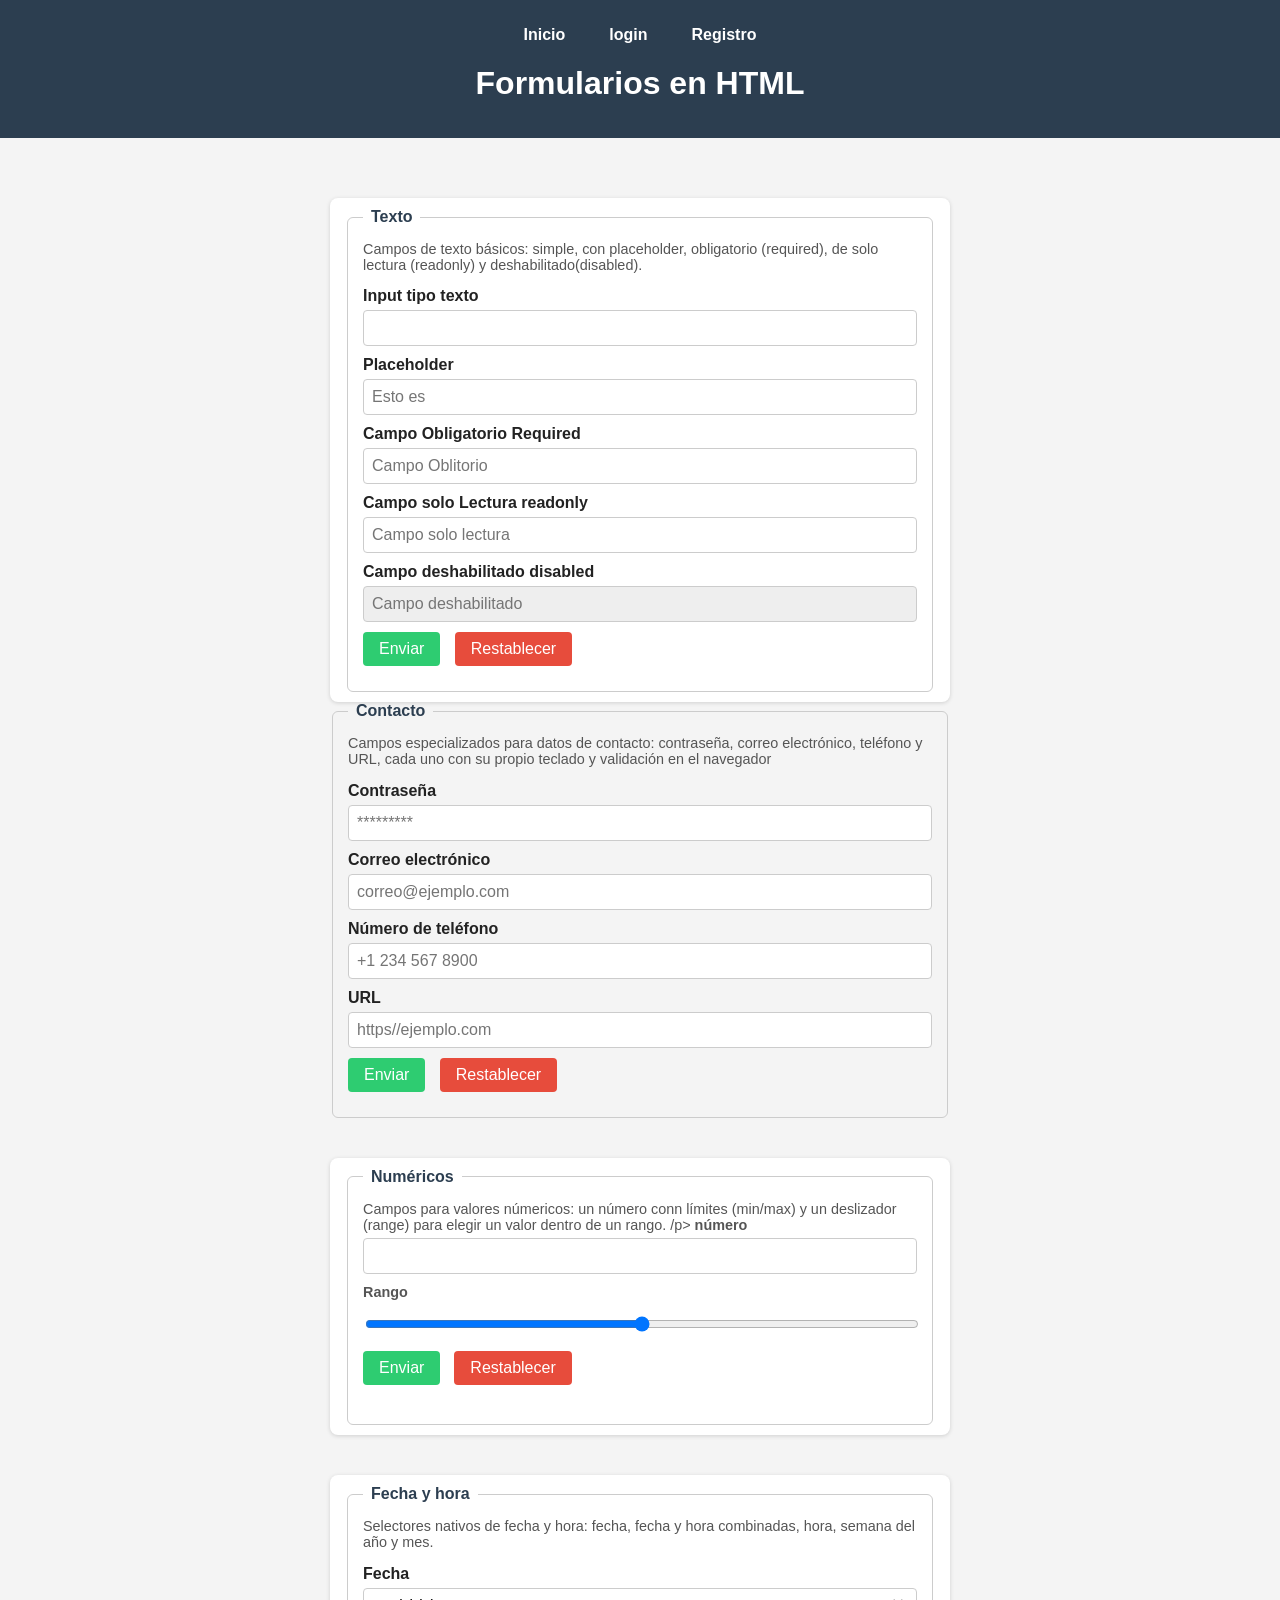
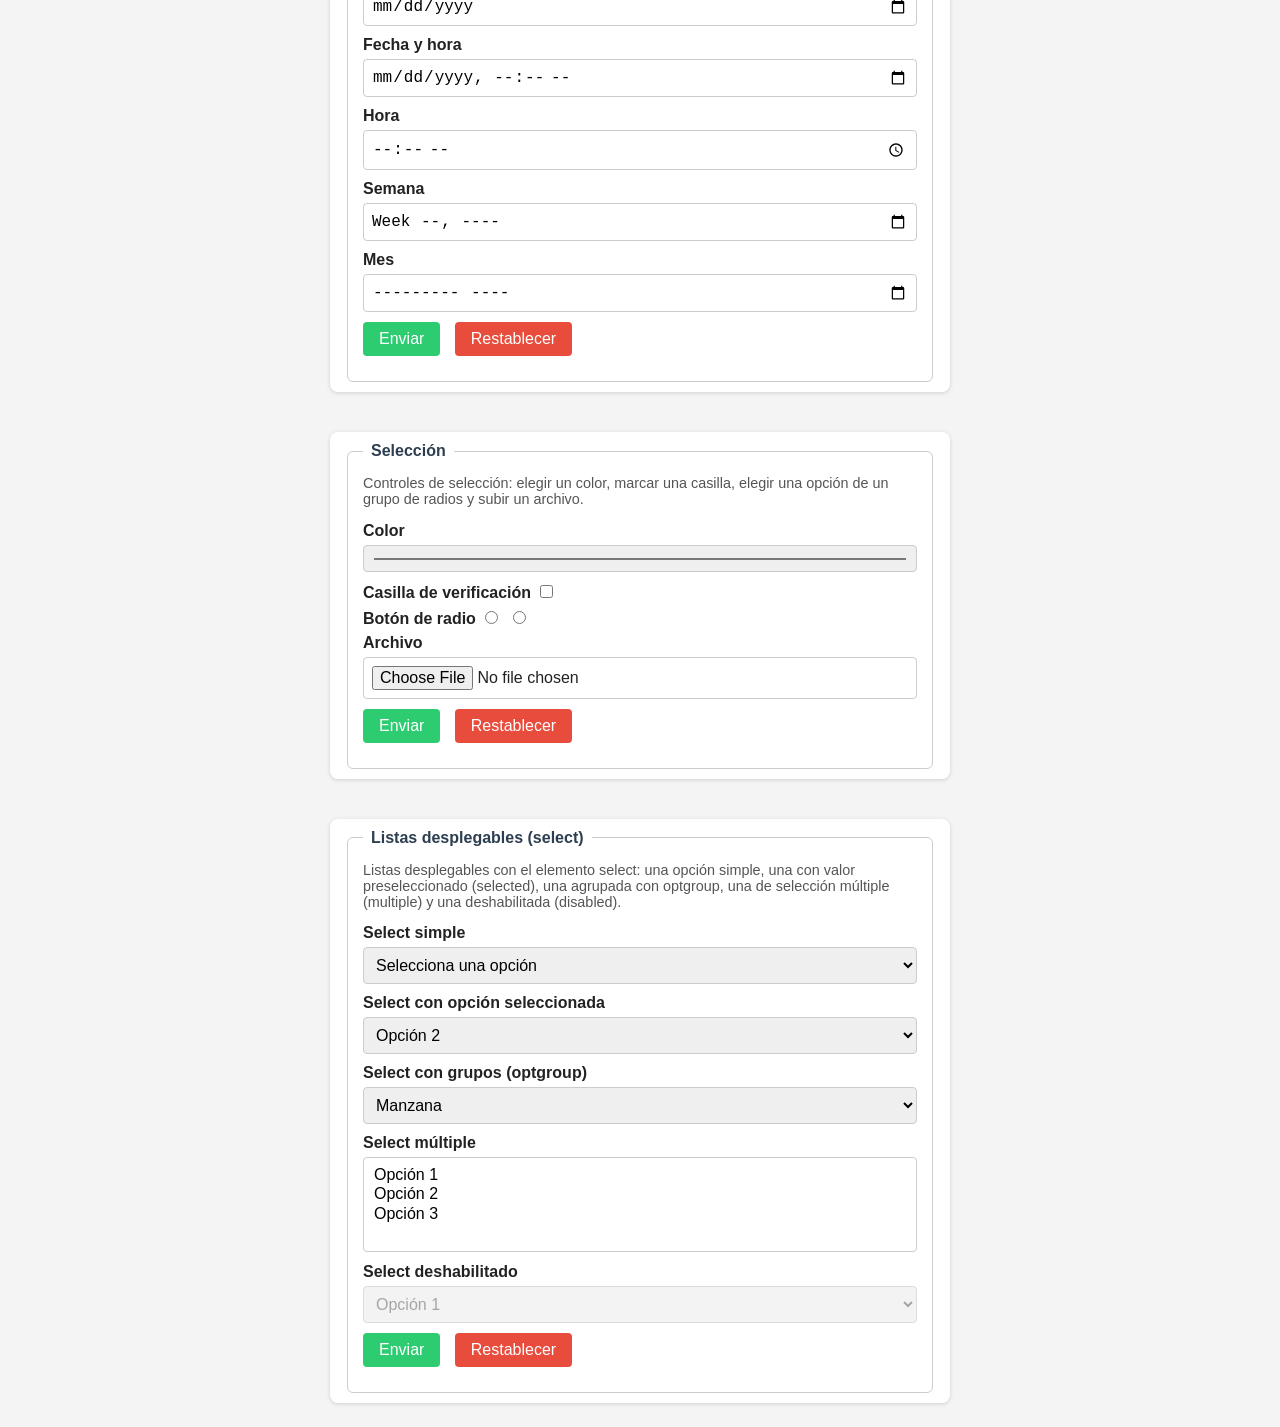
<file: index.html>
<!doctype html>
<html lang="en">

<head>
  <meta charset="UTF-8" />
  <meta name="viewport" content="width=device-width, initial-scale=1.0" />
  <title>Formularios</title>
  <!--conectar HTML CON FORMILARIOS.CSS-->

  <link rel="stylesheet" href="css/formularios.css" />
  <link rel="shortcut icon" href="img/WhatsApp Image 2026-09-21 at 09.34.04.jpeg" type="image/x-icon">
</head>

<body>
  <header>
    <nav>
      <a href="index.html"> Inicio</a>
      <a href="login.html" target=".blank"> login</a>
      <a href="registro.html" target=".blank"> Registro</a>
    </nav>
    <h1>Formularios en HTML</h1>
    <p></p>
  </header>
  <main>
    <section>
      <!--aqui van los bloques de formularios, uno por uno-->
      <form action="">
        <fieldset>
          <legend>Texto</legend>
          <p>Campos de texto básicos: simple, con placeholder, obligatorio
            (required), de solo lectura (readonly) y deshabilitado(disabled).</p>
          <label for="">Input tipo texto</label>
          <input type="text" />
          <br />
          <label for=""> Placeholder</label>
          <input type="text" placeholder="Esto es " />
          <br />
          <label for=""> Campo Obligatorio Required</label>
          <input type="text" placeholder="Campo Oblitorio" required />
          <br />
          <label for=""> Campo solo Lectura readonly</label>
          <input type="text" readonly placeholder="Campo solo lectura" />
          <br />
          <label for=""> Campo deshabilitado disabled</label>
          <input type="text" disabled placeholder="Campo deshabilitado" />
          <br />
          <input type="submit" value="Enviar" />
          <input type="reset" value="Restablecer" />
        </fieldset>
      </form>
      <!--Segundo formulario-->
      <fieldset>
        <legend>Contacto</legend>
        <p>Campos especializados para datos de contacto: contraseña, correo electrónico, teléfono y URL, cada uno con su
          propio teclado y validación en el navegador</p>

        <label for="">Contraseña</label>
        <input type="password" placeholder="*********">
        <br>

        <label for="">Correo electrónico</label>
        <input type="email" placeholder="correo@ejemplo.com">
        <br>

        <label for="">Número de teléfono</label>
        <input type="tel" placeholder="+1 234 567 8900">
        <br>

        <label for="">URL</label>
        <input type="url" placeholder="https//ejemplo.com">
        <br>

        <input type="submit" value="Enviar">
        <input type="reset" value="Restablecer">
      </fieldset>
      <form action="">
        <fieldset>
          <legend>Numéricos</legend>
          <p>Campos para valores númericos: un número conn límites (min/max) y un deslizador (range) para elegir un
            valor dentro de un rango. /p>
            <label for="">número</label>
            <input type="number" min="0" max="100" step="1">
            <br>
            <label for="">Rango</label>
            <input type="range" min=0 max="100" step="1">
            <br>
            <input type="submit" value="Enviar">
            <input type="reset" value="Restablecer">
        </fieldset>
      </form>
      <form action="">
        <fieldset>
          <legend>Fecha y hora</legend>
          <p>Selectores nativos de fecha y hora: fecha, fecha y hora combinadas, hora, semana del año y mes.</p>
          <label for="">Fecha</label>
          <input type="date">
          <br>
          <label for="">Fecha y hora</label>
          <input type="datetime-local">
          <br>
          <label for="">Hora</label>
          <input type="time">
          <br>
          <label for="">Semana</label>
          <input type="week">
          <br>
          <label for="">Mes</label>
          <input type="month">
          <br>
          <input type="submit" value="Enviar">
          <input type="reset" value="Restablecer">
        </fieldset>
      </form>
      <form action="">
        <fieldset>
          <legend>Selección</legend>
          <p>Controles de selección: elegir un color, marcar una casilla, elegir una opción de un grupo de radios y
            subir un archivo.</p>

          <label for="">Color</label>
          <input type="color">
          <br>
          <label for="">Casilla de verificación</label>
          <input type="checkbox">
          <br>
          <label for="">Botón de radio</label>
          <input type="radio" name="radioGroup">
          <input type="radio" name="radioGroup">
          <br>
          <label for="">Archivo</label>
          <input type="file">
          <br>
          <input type="submit" value="Enviar">
          <input type="reset" value="Restablecer">
        </fieldset>
      </form>
      <form action="">
        <fieldset>
          <legend>Listas desplegables (select)</legend>
          <p>Listas desplegables con el elemento select: una opción simple, una con valor
            preseleccionado (selected), una agrupada con optgroup, una de selección múltiple (multiple) y una
            deshabilitada (disabled).</p>
          <label for="">Select simple</label>
          <select name="">
            <option value="">Selecciona una opción</option>
            <option value="opcion1">Opción 1</option>
            <option value="opcion2">Opción 2</option>
            <option value="opcion3">Opción 3</option>
          </select>
          <br>
          <label for="">Select con opción seleccionada</label>
          <select name="">
            <option value="opcion1">Opción 1</option>
            <option value="opcion2" selected>Opción 2</option>
            <option value="opcion3">Opción 3</option>
          </select>
          <br>
          <label for="">Select con grupos (optgroup)</label>
          <select name="">
            <optgroup label="Frutas">
              <option value="manzana">Manzana</option>
              <option value="pera">Pera</option>
            </optgroup>
            <optgroup label="Verduras">
              <option value="zanahoria">Zanahoria</option>
              <option value="lechuga">Lechuga</option>
            </optgroup>
          </select>
          <br>
          <label for="">Select múltiple</label>
          <select name="" multiple>
            <option value="opcion1">Opción 1</option>
            <option value="opcion2">Opción 2</option>
            <option value="opcion3">Opción 3</option>
          </select>
          <br>
          <label for="">Select deshabilitado</label>
          <select name="" disabled>
            <option value="opcion1">Opción 1</option>

      </form>
      </select>
      <br>

      <input type="submit" value="Enviar">
      <input type="reset" value="Restablecer">
      </fieldset>
    </section>
    </main>
</body>
</html>
</file>
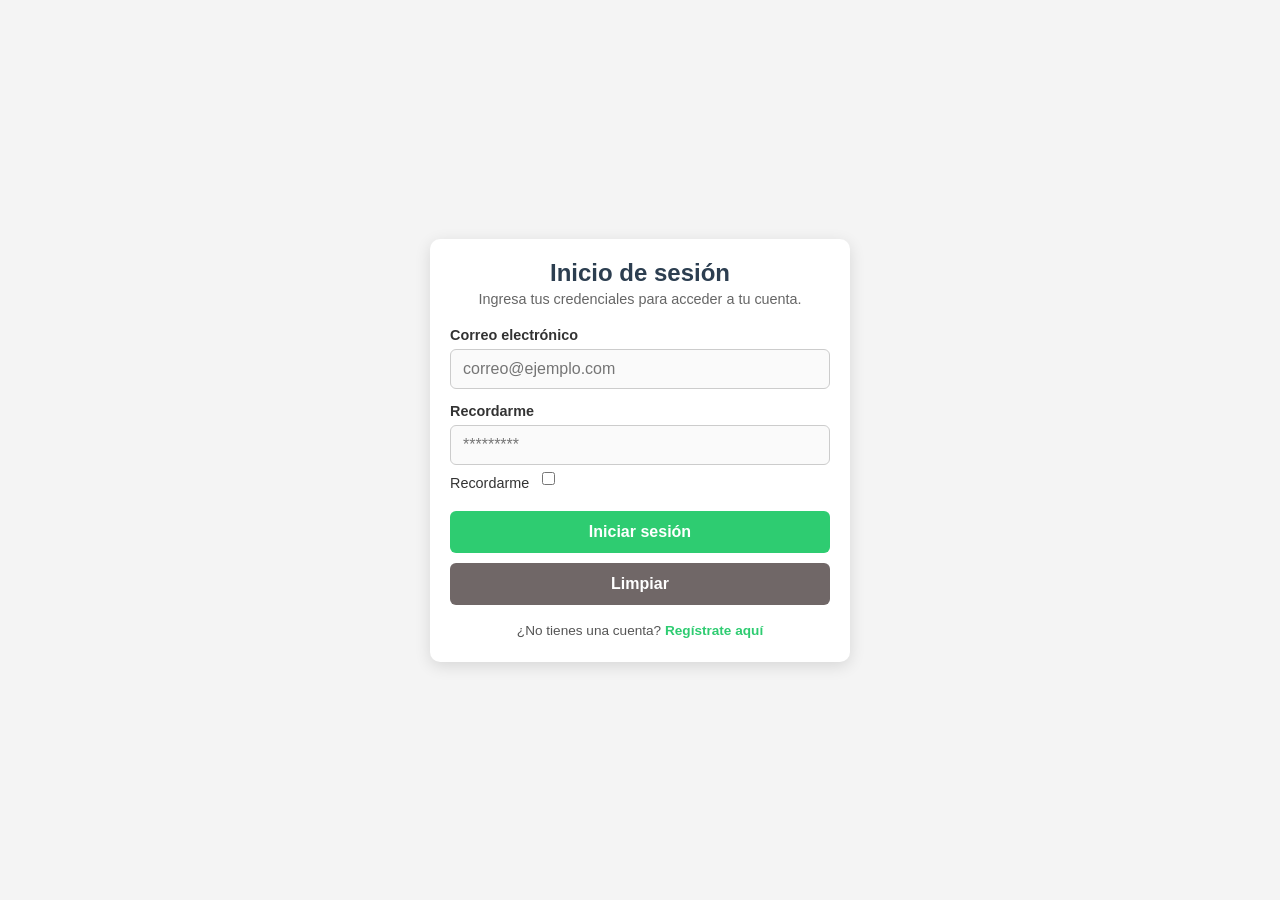
<file: login.html>
<!DOCTYPE html>
<html lang="en">

<head>
    <meta charset="UTF-8">
    <meta name="viewport" content="width=device-width, initial-scale=1.0">
    <title>Login</title>
    <link rel="stylesheet" href="css/login.css">
    <link rel="stylesheet" href="img/WhatsApp Image 2026-09-21 at 09.34.04.jpeg" type="Image/x-icon">

</head>

<body>
    <main>
        <section>
            <form action="">
                <fieldset>
                    <legend>Inicio de sesión</legend>
                    <p>Ingresa tus credenciales para acceder a tu cuenta.</p>
                    <label>Correo electrónico</label>
                    <input type="email" placeholder="correo@ejemplo.com" required>

                    <label>Recordarme</label>
                    <input type="password" placeholder="*********" required>

                    <label>Recordarme</label>
                    <input type="checkbox">

                    <input type="submit" value="Iniciar sesión">
                    <input type="reset" value="Limpiar">
                    <p class="enlace">¿No tienes una cuenta? <a href="registro.html">Regístrate
                            aquí</a></p>
                </fieldset>
            <form>  
        </section>
    </main>



</body>

</html>
</file>
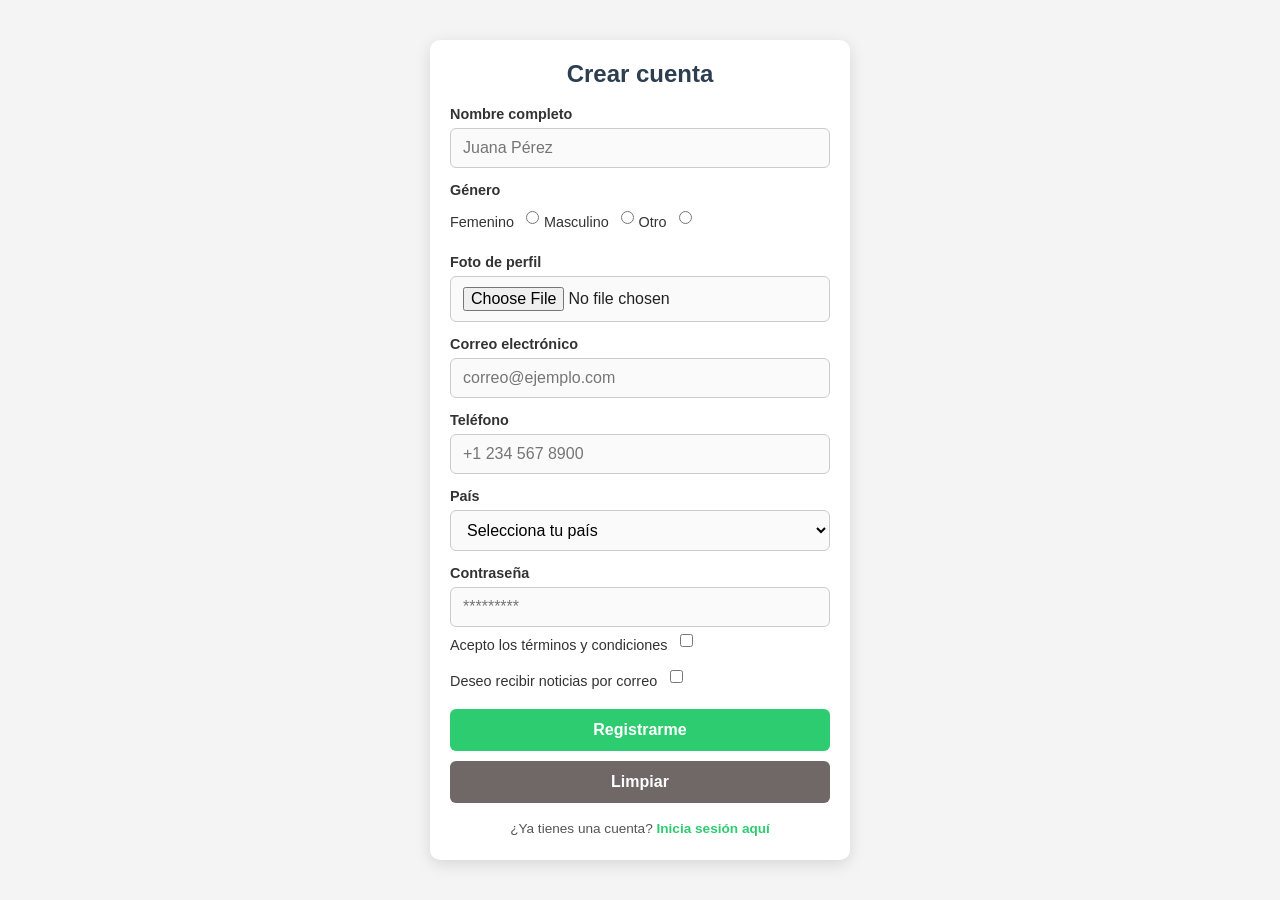
<file: registro.html>
<!DOCTYPE html>
<html lang="en">

<head>
    <meta charset="UTF-8">
    <meta name="viewport" content="width=device-width, initial-scale=1.0">
    <title>Registro</title>
    <link rel="stylesheet" href="css/login.css">
    <link rel="shortcut icon" href="img/logo.png" type="image/x-icon">
</head>

<body>
    <main>
        <section>
            <form action="">
                <fieldset>
                    <legend>Crear cuenta</legend>
                    <label>Nombre completo</label>
                    <input type="text" placeholder="Juana Pérez" required>
                    <label>Género</label>
                    <div class="grupo-radios">
                        <label>Femenino</label>
                        <input type="radio" value="femenino">
                        <label>Masculino</label>
                        
                        <input type="radio" value="masculino">
                        <label>Otro</label>
                        <input type="radio" value="otro">
                    </div>
                    <label>Foto de perfil</label>
                    <input type="file" accept="image/*">
                    <label>Correo electrónico</label>
                    <input type="email" placeholder="correo@ejemplo.com" required>
                    <label>Teléfono</label>
                    <input type="tel" placeholder="+1 234 567 8900">
                    <label>País</label>
                    <select>
                        <option value="">Selecciona tu país</option>
                        <option value="ar">Argentina</option>
                        <option value="co">Colombia</option>
                        <option value="mx">México</option>
                        <option value="es">España</option>
                        <option value="otro">Otro</option>
                    </select>
                    <label>Contraseña</label>
                    <input type="password" placeholder="*********" required>
                    <label>Acepto los términos y condiciones</label>
                    <input type="checkbox" required>
                    <label>Deseo recibir noticias por correo</label>
                    <input type="checkbox">
                    <input type="submit" value="Registrarme">
                    <input type="reset" value="Limpiar">
                    <p class="enlace">¿Ya tienes una cuenta? <a href="login.html">Inicia sesión
                            aquí</a></p>
                </fieldset>
            </form>
        </section>

    </main>
</file>
<file: css/formularios.css>
* {
    box-sizing: border-box;
}
body {
    margin: 0;
    font-family: Arial, Helvetica, sans-serif;
    background-color: #f4f4f4;
    color: #222;
}
header {
    background-color: #2c3e50;
    color: #fff;
    padding: 20px;
    text-align: center;
}
header h1 {
    margin: 0;
}
nav {
    display: flex;
    justify-content: center;
    gap: 20px;
    margin-bottom: 15px;
}
nav a {
    color: #fff;
    text-decoration: none;
    font-weight: 600;
    padding: 6px 12px;
    border-radius: 4px;
    transition: background-color 0.2s;
}
nav a:hover {
    background-color: rgba(255, 255, 255, 0.15);
}
main {
    display: flex;
    flex-wrap: wrap;
    gap: 20px;
    padding: 20px;
    justify-content: center;
}
section {

    flex-wrap: wrap;
    gap: 20px;
    width: 50%;
}
form {
    background-color: #fff;
    border-radius: 8px;
    box-shadow: 0 1px 4px rgba(0, 0, 0, 0.15);
    padding: 10px 15px;
    flex: 1 1 300px;
    margin-top: 40px;
}
fieldset {
    border: 1px solid #ccc;
    border-radius: 6px;
    padding: 15px;
}
legend {
    font-weight: bold;
    color: #2c3e50;
    padding: 0 8px;
}
fieldset p {
    font-size: 0.9rem;
    color: #555;
    margin-top: 0;
}
label {
    display: inline-block;
    margin-bottom: 5px;
    font-weight: 600;
}
input,
select {
    width: 100%;
    padding: 8px;
    margin-bottom: 10px;
    border: 1px solid #ccc;
    border-radius: 4px;
    font-size: 1rem;
}
input[type="checkbox"],
input[type="radio"] {
    width: auto;
    margin-right: 5px;
}
input[type="submit"],
input[type="reset"],
input[type="button"] {
    width: auto;
    cursor: pointer;
    border: none;
    color: #fff;
    padding: 8px 16px;
    margin-right: 10px;
}
input[type="submit"] {
    background-color: #2ecc71;
}
input[type="submit"]:hover {
    background-color: #27ae60;
}
input[type="reset"] {
    background-color: #e74c3c;
}
input[type="reset"]:hover {
    background-color: #c0392b;
}
input[type="button"] {
    background-color: #3498db;
}
input[type="button"]:hover {
    background-color: #2980b9;
}
input:disabled,
select:disabled {
    background-color: #eee;
    cursor: not-allowed;
}
</file>
<file: css/login.css>
* {
    box-sizing: border-box;
}

body {
    margin: 0;
    min-height: 100vh;
    display: flex;
    align-items: center;
    justify-content: center;
    font-family: Arial, Helvetica, sans-serif;
    background-color: #f4f4f4;
    color: #222;
    padding: 20px;
}

main {
    display: flex;
    justify-content: center;
    width: 100%;
}

section {
    width: 100%;
    max-width: 420px;
}

form {
    background-color: #fff;
    border-radius: 10px;
    box-shadow: 0 4px 16px rgba(0, 0, 0, 0.12);
    padding: 10px 20px 20px;
}

fieldset {
    border: none;
    padding: 0;
    margin: 0;
}

legend {
    width: 100%;
    text-align: center;
    font-size: 1.5rem;
    font-weight: bold;
    color: #2c3e50;
    padding: 10px 0 4px;
}

fieldset > p {
    text-align: center;
    font-size: 0.9rem;
    color: #666;
    margin-top: 0;
    margin-bottom: 20px;
}

label {
    display: block;
    margin: 14px 0 6px;
    font-weight: 600;
    font-size: 0.9rem;
    color: #333;
}

input,
select {
    width: 100%;
    padding: 10px 12px;
    border: 1px solid #ccc;
    border-radius: 6px;
    font-size: 1rem;
    font-family: inherit;
    background-color: #fafafa;
    transition: border-color 0.2s, box-shadow 0.2s;
}

input:focus,
select:focus {
    outline: none;
    border-color: #2ecc71;
    box-shadow: 0 0 0 3px rgba(46, 204, 113, 0.2);
    background-color: #fff;
}

label:has(+ input[type="checkbox"]),
label:has(+ input[type="radio"]) {
    display: inline-block;
    margin: 10px 8px 10px 0;
    font-weight: 500;
}

input[type="checkbox"],
input[type="radio"] {
    width: auto;
    accent-color: #2ecc71;
    margin: 0 0 10px;
    vertical-align: middle;
    cursor: pointer;
}

input[type="submit"],
input[type="reset"] {
    width: 100%;
    margin-top: 10px;
    padding: 12px;
    border: none;
    border-radius: 6px;
    font-size: 1rem;
    font-weight: 600;
    cursor: pointer;
    color: #fff;
    transition: background-color 0.2s;
}

input[type="submit"] {
    background-color: #2ecc71;
}

input[type="submit"]:hover {
    background-color: #27ae60;
}

input[type="reset"] {
    background-color: #706767;
}

input[type="reset"]:hover {
    background-color: #c0392b;
}

.enlace {
    text-align: center;
    font-size: 0.85rem;
    color: #555;
    margin-top: 18px;
    margin-bottom: 4px;
}

.enlace a {
    color: #2ecc71;
    font-weight: 600;
    text-decoration: none;
}

.enlace a:hover {
    text-decoration: underline;
}
</file>
